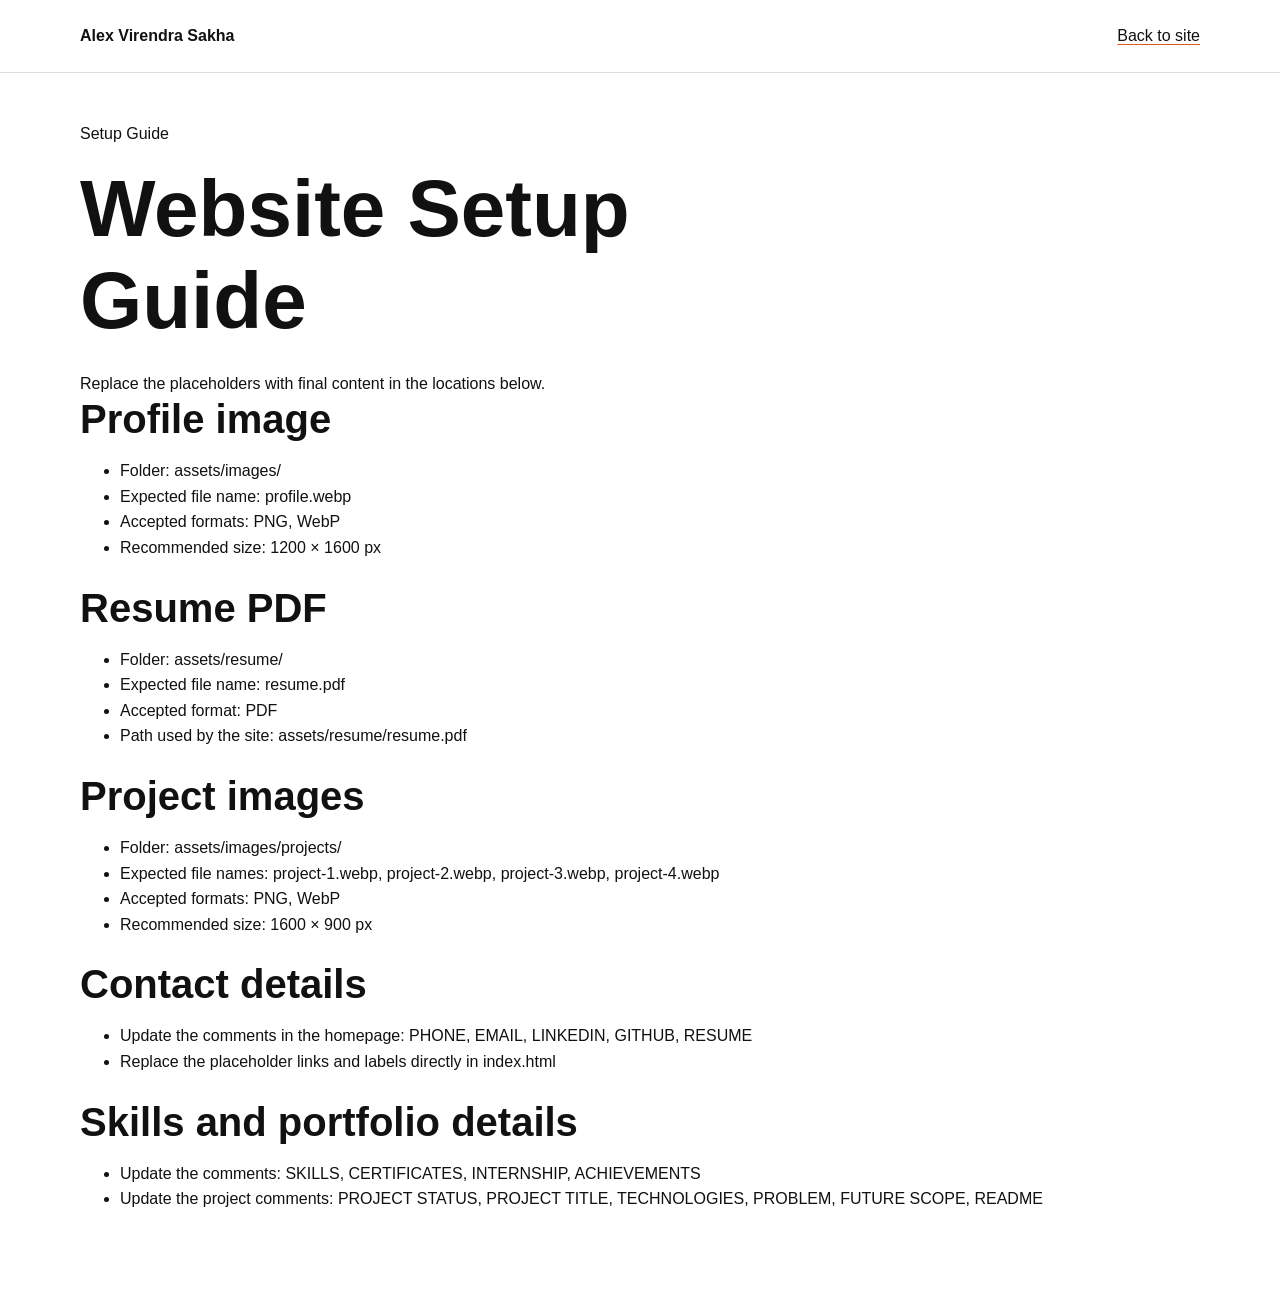
<file: walkthrough.html>
<!doctype html>
<html lang="en">
  <head>
    <meta charset="utf-8">
    <meta name="viewport" content="width=device-width, initial-scale=1">
    <meta name="description" content="Practical setup guide for the portfolio website.">
    <title>Website Setup Guide</title>
    <link rel="stylesheet" href="assets/css/styles.css">
  </head>
  <body>
    <header class="site-header">
      <div class="layout header-layout">
        <a class="brand" href="index.html">Alex Virendra Sakha</a>
        <a class="footer-link" href="index.html">Back to site</a>
      </div>
    </header>

    <main class="layout" style="padding: 3rem 0 5rem;">
      <section class="chapter-header">
        <p class="chapter-number">Setup Guide</p>
        <h1>Website Setup Guide</h1>
        <p class="chapter-subtitle">Replace the placeholders with final content in the locations below.</p>
      </section>

      <section class="edu-panel" style="margin-bottom: 1.5rem;">
        <h2>Profile image</h2>
        <ul>
          <li>Folder: assets/images/</li>
          <li>Expected file name: profile.webp</li>
          <li>Accepted formats: PNG, WebP</li>
          <li>Recommended size: 1200 × 1600 px</li>
        </ul>
      </section>

      <section class="edu-panel" style="margin-bottom: 1.5rem;">
        <h2>Resume PDF</h2>
        <ul>
          <li>Folder: assets/resume/</li>
          <li>Expected file name: resume.pdf</li>
          <li>Accepted format: PDF</li>
          <li>Path used by the site: assets/resume/resume.pdf</li>
        </ul>
      </section>

      <section class="edu-panel" style="margin-bottom: 1.5rem;">
        <h2>Project images</h2>
        <ul>
          <li>Folder: assets/images/projects/</li>
          <li>Expected file names: project-1.webp, project-2.webp, project-3.webp, project-4.webp</li>
          <li>Accepted formats: PNG, WebP</li>
          <li>Recommended size: 1600 × 900 px</li>
        </ul>
      </section>

      <section class="edu-panel" style="margin-bottom: 1.5rem;">
        <h2>Contact details</h2>
        <ul>
          <li>Update the comments in the homepage: PHONE, EMAIL, LINKEDIN, GITHUB, RESUME</li>
          <li>Replace the placeholder links and labels directly in index.html</li>
        </ul>
      </section>

      <section class="edu-panel" style="margin-bottom: 1.5rem;">
        <h2>Skills and portfolio details</h2>
        <ul>
          <li>Update the comments: SKILLS, CERTIFICATES, INTERNSHIP, ACHIEVEMENTS</li>
          <li>Update the project comments: PROJECT STATUS, PROJECT TITLE, TECHNOLOGIES, PROBLEM, FUTURE SCOPE, README</li>
        </ul>
      </section>
    </main>
  </body>
</html>
</file>
<file: assets/css/styles.css>
:root {
  --color-bg: #ffffff;
  --color-text: #111111;
  --color-muted: #555555;
  --color-line: #dddddd;
  --color-soft: #f6f6f6;
  --color-accent: #d95816;
  --color-accent-dark: #9f3609;
  --font-sans: Arial, Helvetica, sans-serif;
  --space-1: 0.25rem;
  --space-2: 0.5rem;
  --space-3: 0.75rem;
  --space-4: 1rem;
  --space-5: 1.5rem;
  --space-6: 2rem;
  --space-7: 3rem;
  --space-8: 4rem;
  --max-width: 1120px;
  --header-height: 4.5rem;
}

* {
  box-sizing: border-box;
}

html {
  scroll-behavior: smooth;
}

body {
  margin: 0;
  background: var(--color-bg);
  color: var(--color-text);
  font-family: var(--font-sans);
  font-size: 1rem;
  line-height: 1.6;
  text-rendering: optimizeLegibility;
}

body.nav-open {
  overflow: hidden;
}

img,
svg {
  display: block;
  max-width: 100%;
}

a {
  color: inherit;
  text-decoration-color: var(--color-accent);
  text-decoration-thickness: 0.08em;
  text-underline-offset: 0.2em;
}

a:hover {
  color: var(--color-accent-dark);
}

a:focus-visible,
button:focus-visible {
  outline: 3px solid var(--color-accent);
  outline-offset: 3px;
}

h1,
h2,
h3,
p {
  margin-top: 0;
}

h1,
h2,
h3 {
  line-height: 1.15;
}

h1 {
  max-width: 13ch;
  margin-bottom: var(--space-5);
  font-size: 5rem;
}

h2 {
  margin-bottom: var(--space-4);
  font-size: 2.5rem;
}

h3 {
  margin-bottom: var(--space-2);
  font-size: 1.1rem;
}

p {
  margin-bottom: var(--space-4);
}

p:last-child {
  margin-bottom: 0;
}

.layout {
  width: min(100% - 2rem, var(--max-width));
  margin-inline: auto;
}

.skip-link {
  position: fixed;
  top: var(--space-3);
  left: var(--space-3);
  z-index: 20;
  transform: translateY(-200%);
  background: var(--color-text);
  color: var(--color-bg);
  padding: var(--space-2) var(--space-3);
}

.skip-link:focus {
  transform: translateY(0);
}

.site-header {
  position: sticky;
  top: 0;
  z-index: 10;
  min-height: var(--header-height);
  border-bottom: 1px solid var(--color-line);
  background: rgba(255, 255, 255, 0.97);
}

.header-layout {
  display: flex;
  min-height: var(--header-height);
  align-items: center;
  justify-content: space-between;
  gap: var(--space-4);
}

.brand {
  display: inline-flex;
  align-items: center;
  gap: var(--space-3);
  font-weight: 700;
  text-decoration: none;
}

.brand-mark {
  display: inline-grid;
  width: 2rem;
  height: 2rem;
  place-items: center;
  border: 2px solid var(--color-text);
  color: var(--color-accent);
}

.site-nav {
  display: flex;
  align-items: center;
  gap: var(--space-5);
  font-size: 0.95rem;
}

.site-nav a {
  text-decoration: none;
}

.nav-toggle {
  display: none;
  align-items: center;
  gap: var(--space-2);
  border: 1px solid var(--color-line);
  background: var(--color-bg);
  color: var(--color-text);
  min-height: 2.75rem;
  padding: 0 var(--space-3);
  font: inherit;
}

.nav-toggle-line {
  display: block;
  width: 1rem;
  height: 2px;
  background: currentColor;
}

.nav-toggle-label {
  font-size: 0.9rem;
}

.resume-hero {
  padding: var(--space-8) 0;
  border-bottom: 1px solid var(--color-line);
}

.resume-grid {
  display: grid;
  grid-template-columns: minmax(0, 1fr) minmax(17rem, 24rem);
  gap: var(--space-7);
  align-items: start;
}

.lead {
  max-width: 44rem;
  color: var(--color-muted);
  font-size: 1.18rem;
}

.hero-actions {
  display: flex;
  flex-wrap: wrap;
  gap: var(--space-3);
  margin-top: var(--space-6);
}

.button {
  display: inline-flex;
  min-height: 2.75rem;
  align-items: center;
  justify-content: center;
  border: 1px solid var(--color-text);
  padding: var(--space-2) var(--space-4);
  font-weight: 700;
  text-decoration: none;
}

.button-primary {
  background: var(--color-text);
  color: var(--color-bg);
}

.button-primary:hover {
  border-color: var(--color-accent-dark);
  background: var(--color-accent-dark);
  color: var(--color-bg);
}

.button-secondary {
  background: var(--color-bg);
}

.resume-card {
  border-left: 3px solid var(--color-accent);
  padding-left: var(--space-5);
}

.resume-facts {
  margin: 0;
}

.resume-facts div {
  padding: var(--space-4) 0;
  border-bottom: 1px solid var(--color-line);
}

.resume-facts div:first-child {
  padding-top: 0;
}

.resume-facts dt {
  margin-bottom: var(--space-1);
  color: var(--color-accent-dark);
  font-size: 0.8rem;
  font-weight: 700;
  text-transform: uppercase;
}

.resume-facts dd {
  margin: 0;
  color: var(--color-muted);
}

.content-section {
  padding: var(--space-8) 0;
  border-bottom: 1px solid var(--color-line);
}

.content-section:nth-of-type(even) {
  background: var(--color-soft);
}

.section-layout {
  display: grid;
  grid-template-columns: minmax(12rem, 0.42fr) minmax(0, 0.78fr);
  gap: var(--space-7);
}

.section-kicker {
  margin-bottom: var(--space-3);
  color: var(--color-accent-dark);
  font-size: 0.78rem;
  font-weight: 700;
  letter-spacing: 0;
  text-transform: uppercase;
}

.section-body {
  max-width: 46rem;
  color: var(--color-muted);
}

.stack {
  display: grid;
  gap: var(--space-4);
}

.entry {
  display: grid;
  grid-template-columns: minmax(0, 1fr) auto;
  gap: var(--space-4);
  align-items: start;
  padding-bottom: var(--space-4);
  border-bottom: 1px solid var(--color-line);
}

.entry p {
  margin-bottom: 0;
}

.entry a {
  font-weight: 700;
}

.tag-list,
.contact-list {
  display: flex;
  flex-wrap: wrap;
  gap: var(--space-2);
  margin: 0;
  padding: 0;
  list-style: none;
}

.tag-list li {
  border: 1px solid var(--color-line);
  background: var(--color-bg);
  padding: var(--space-2) var(--space-3);
  color: var(--color-text);
}

.contact-list {
  margin-top: var(--space-5);
}

.contact-list a {
  font-weight: 700;
}

.site-footer {
  padding: var(--space-6) 0;
  background: var(--color-text);
  color: var(--color-bg);
}

.footer-layout {
  display: flex;
  align-items: center;
  justify-content: space-between;
  gap: var(--space-4);
}

.footer-layout p {
  margin: 0;
}

.footer-layout a {
  color: var(--color-bg);
}

@media (prefers-reduced-motion: reduce) {
  html {
    scroll-behavior: auto;
  }
}

@media (max-width: 820px) {
  :root {
    --header-height: 4rem;
  }

  h1 {
    font-size: 3.5rem;
  }

  h2 {
    font-size: 2.1rem;
  }

  .nav-toggle {
    display: inline-flex;
  }

  .site-nav {
    position: fixed;
    inset: var(--header-height) 0 auto 0;
    display: none;
    flex-direction: column;
    align-items: stretch;
    gap: 0;
    border-bottom: 1px solid var(--color-line);
    background: var(--color-bg);
  }

  .site-nav.is-open {
    display: flex;
  }

  .site-nav a {
    border-top: 1px solid var(--color-line);
    padding: var(--space-4);
  }

  .resume-grid,
  .section-layout {
    grid-template-columns: 1fr;
    gap: var(--space-6);
  }

  .resume-card {
    border-left: 0;
    border-top: 3px solid var(--color-accent);
    padding-top: var(--space-5);
    padding-left: 0;
  }

  .entry {
    grid-template-columns: 1fr;
    gap: var(--space-2);
  }
}

@media (max-width: 520px) {
  .layout {
    width: min(100% - 1.25rem, var(--max-width));
  }

  h1 {
    font-size: 2.6rem;
  }

  h2 {
    font-size: 1.8rem;
  }

  .resume-hero,
  .content-section {
    padding: var(--space-7) 0;
  }

  .hero-actions,
  .button {
    width: 100%;
  }

  .footer-layout {
    align-items: flex-start;
    flex-direction: column;
  }
}
</file>
